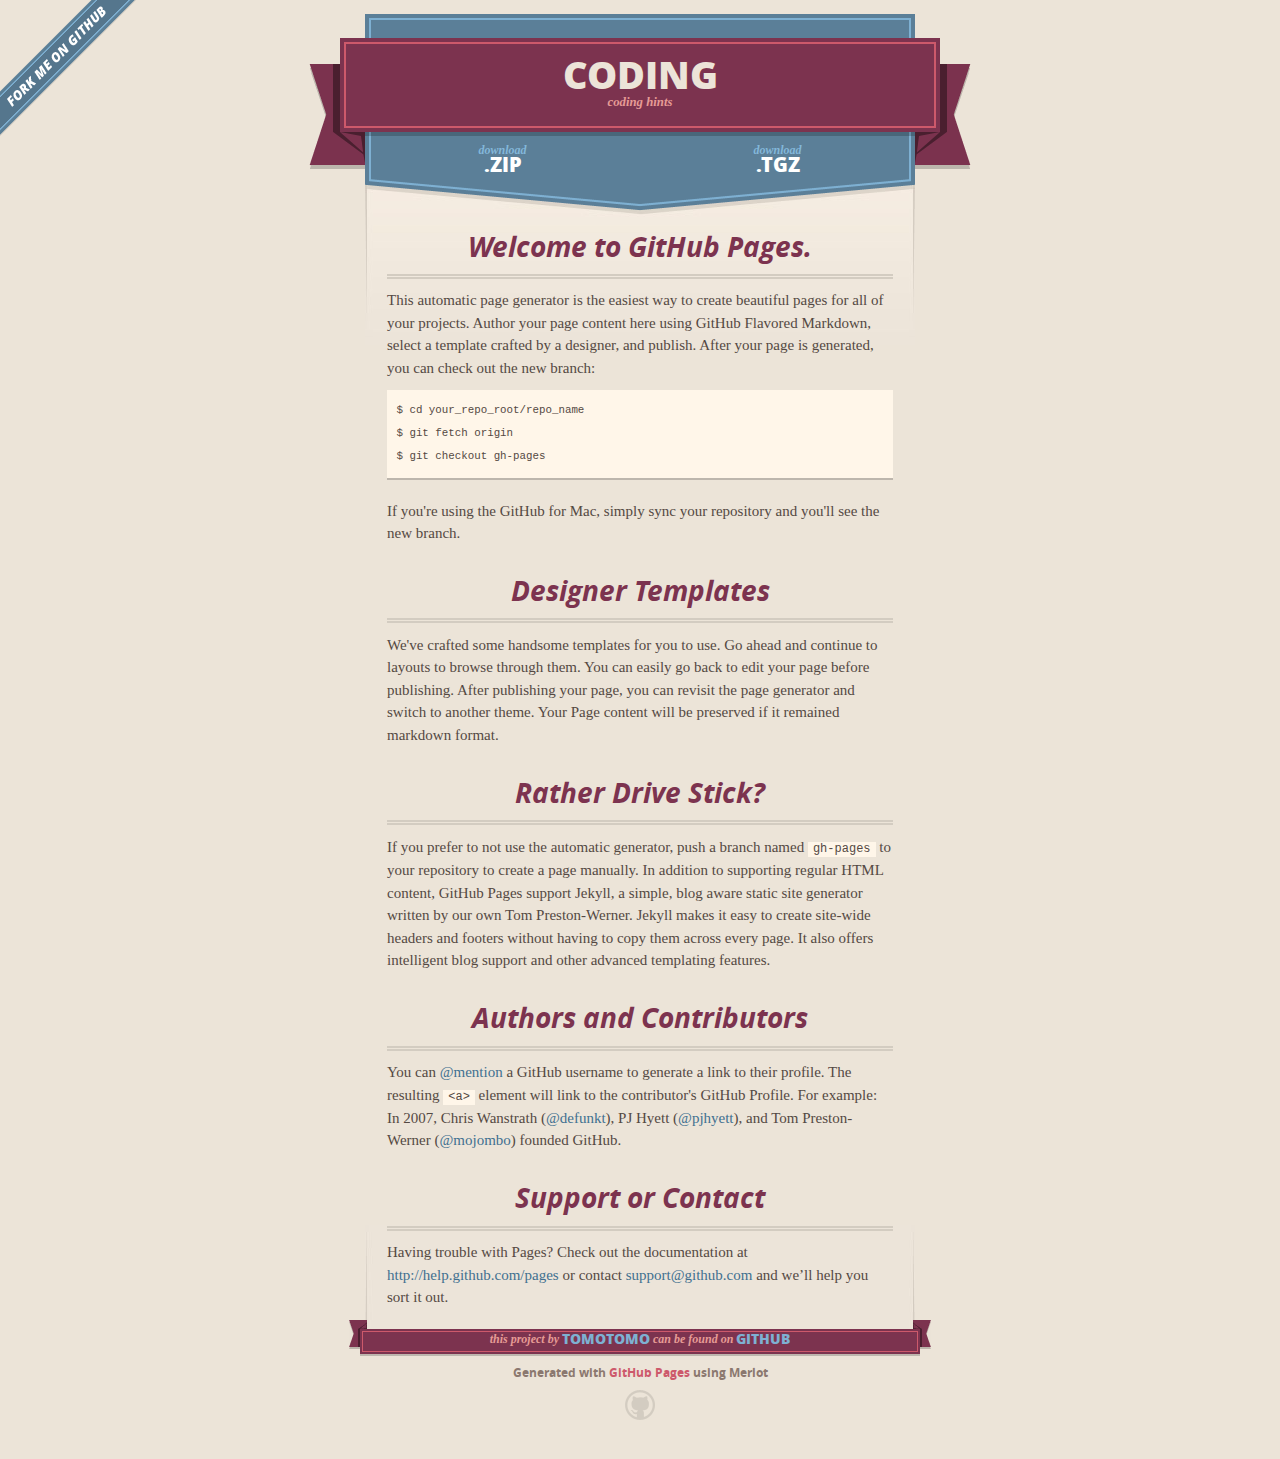
<file: index.html>
<!DOCTYPE html>
<html>
  <head>
    <meta charset='utf-8'>
    <meta http-equiv="X-UA-Compatible" content="chrome=1">
    <meta name="viewport" content="width=640" />

    <link rel="stylesheet" href="stylesheets/core.css" media="screen"/>
    <link rel="stylesheet" href="stylesheets/mobile.css" media="handheld, only screen and (max-device-width:640px)"/>
    <link rel="stylesheet" href="stylesheets/pygment_trac.css"/>

    <script type="text/javascript" src="javascripts/modernizr.js"></script>
    <script type="text/javascript" src="https://ajax.googleapis.com/ajax/libs/jquery/1.7.1/jquery.min.js"></script>
    <script type="text/javascript" src="javascripts/headsmart.min.js"></script>
    <script type="text/javascript">
      $(document).ready(function () {
        $('#main_content').headsmart()
      })
    </script>
    <title>Coding by tomotomo</title>
  </head>

  <body>
    <a id="forkme_banner" href="https://github.com/tomotomo/coding">View on GitHub</a>
    <div class="shell">

      <header>
        <span class="ribbon-outer">
          <span class="ribbon-inner">
            <h1>Coding</h1>
            <h2>coding hints</h2>
          </span>
          <span class="left-tail"></span>
          <span class="right-tail"></span>
        </span>
      </header>

      <section id="downloads">
        <span class="inner">
          <a href="https://github.com/tomotomo/coding/zipball/master" class="zip"><em>download</em> .ZIP</a><a href="https://github.com/tomotomo/coding/tarball/master" class="tgz"><em>download</em> .TGZ</a>
        </span>
      </section>


      <span class="banner-fix"></span>


      <section id="main_content">
        <h3>Welcome to GitHub Pages.</h3>

<p>This automatic page generator is the easiest way to create beautiful pages for all of your projects. Author your page content here using GitHub Flavored Markdown, select a template crafted by a designer, and publish. After your page is generated, you can check out the new branch:</p>

<pre><code>$ cd your_repo_root/repo_name
$ git fetch origin
$ git checkout gh-pages
</code></pre>

<p>If you're using the GitHub for Mac, simply sync your repository and you'll see the new branch.</p>

<h3>Designer Templates</h3>

<p>We've crafted some handsome templates for you to use. Go ahead and continue to layouts to browse through them. You can easily go back to edit your page before publishing. After publishing your page, you can revisit the page generator and switch to another theme. Your Page content will be preserved if it remained markdown format.</p>

<h3>Rather Drive Stick?</h3>

<p>If you prefer to not use the automatic generator, push a branch named <code>gh-pages</code> to your repository to create a page manually. In addition to supporting regular HTML content, GitHub Pages support Jekyll, a simple, blog aware static site generator written by our own Tom Preston-Werner. Jekyll makes it easy to create site-wide headers and footers without having to copy them across every page. It also offers intelligent blog support and other advanced templating features.</p>

<h3>Authors and Contributors</h3>

<p>You can <a href="https://github.com/blog/821" class="user-mention">@mention</a> a GitHub username to generate a link to their profile. The resulting <code>&lt;a&gt;</code> element will link to the contributor's GitHub Profile. For example: In 2007, Chris Wanstrath (<a href="https://github.com/defunkt" class="user-mention">@defunkt</a>), PJ Hyett (<a href="https://github.com/pjhyett" class="user-mention">@pjhyett</a>), and Tom Preston-Werner (<a href="https://github.com/mojombo" class="user-mention">@mojombo</a>) founded GitHub.</p>

<h3>Support or Contact</h3>

<p>Having trouble with Pages? Check out the documentation at <a href="http://help.github.com/pages">http://help.github.com/pages</a> or contact <a href="mailto:support@github.com">support@github.com</a> and we’ll help you sort it out.</p>
      </section>

      <footer>
        <span class="ribbon-outer">
          <span class="ribbon-inner">
            <p>this project by <a href="https://github.com/tomotomo">tomotomo</a> can be found on <a href="https://github.com/tomotomo/coding">GitHub</a></p>
          </span>
          <span class="left-tail"></span>
          <span class="right-tail"></span>
        </span>
        <p>Generated with <a href="http://pages.github.com">GitHub Pages</a> using Merlot</p>
        <span class="octocat"></span>
      </footer>

    </div>

    
  </body>
</html>
</file>
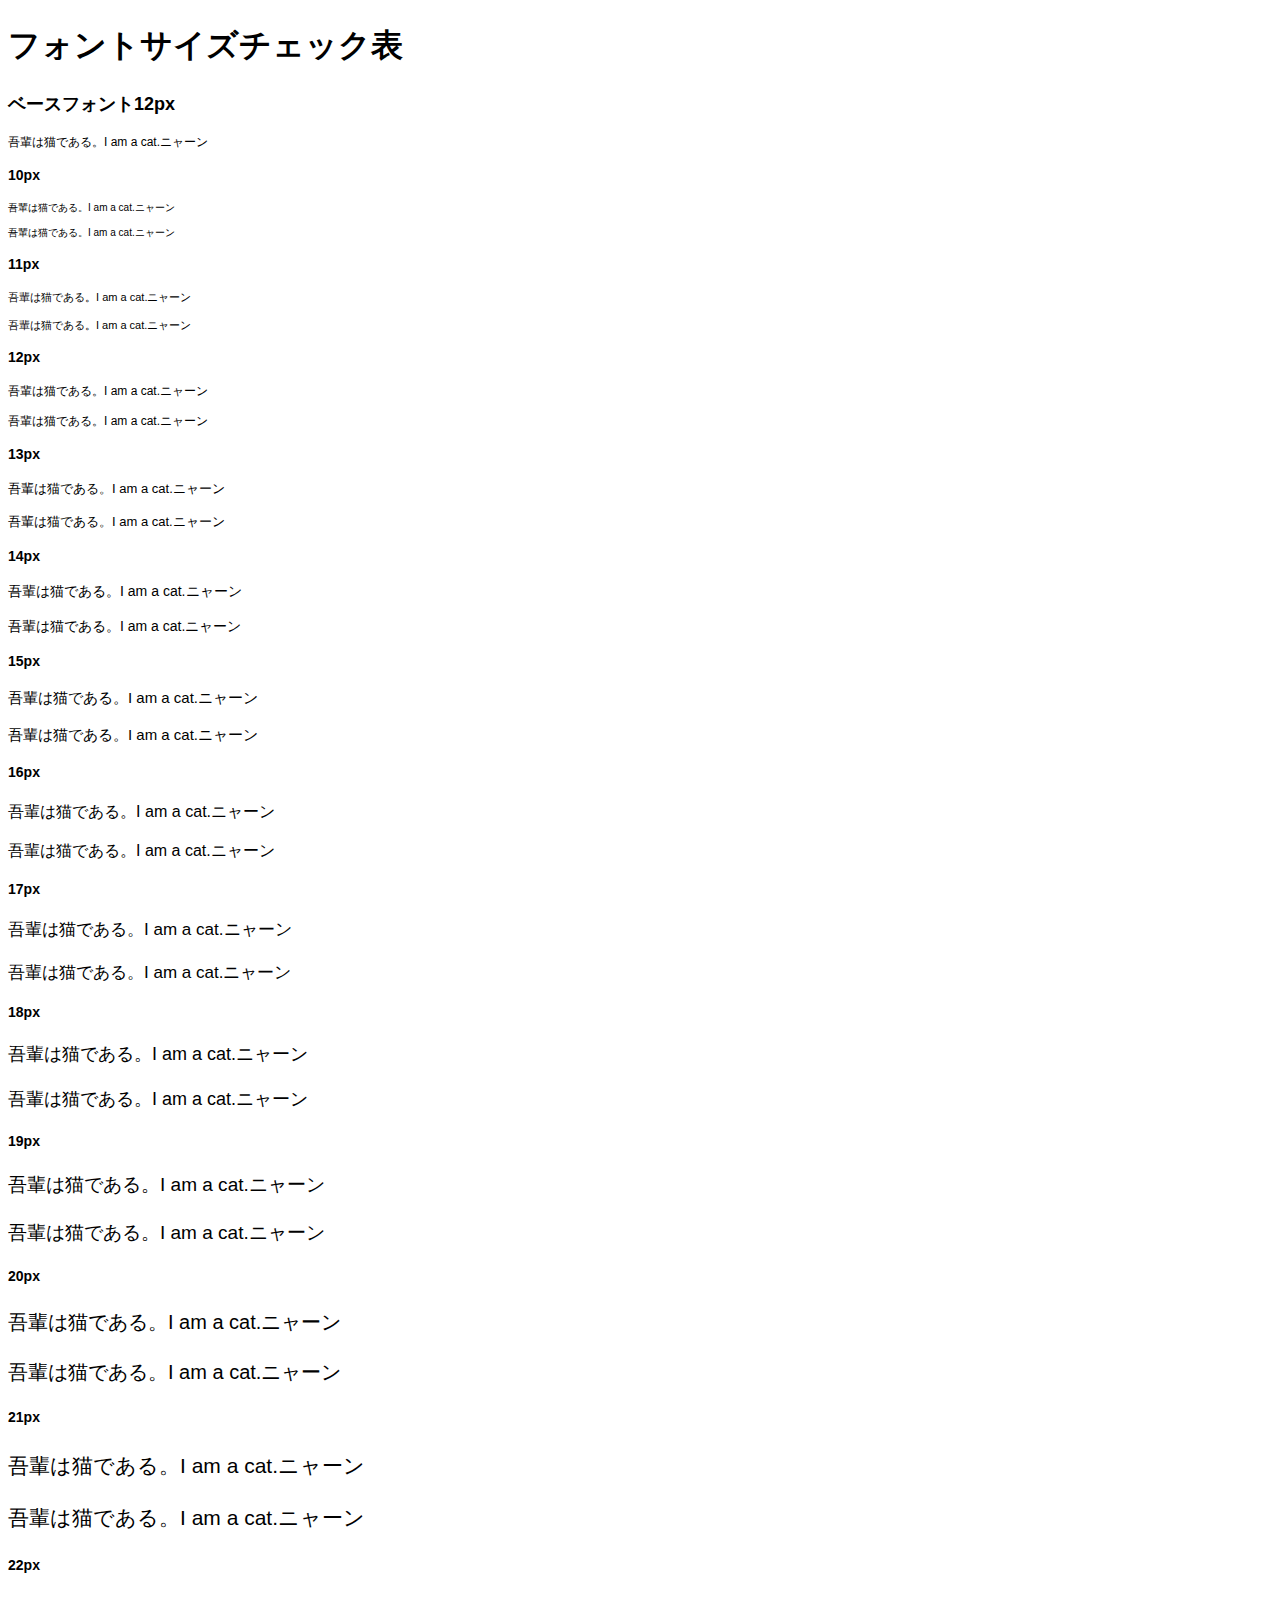
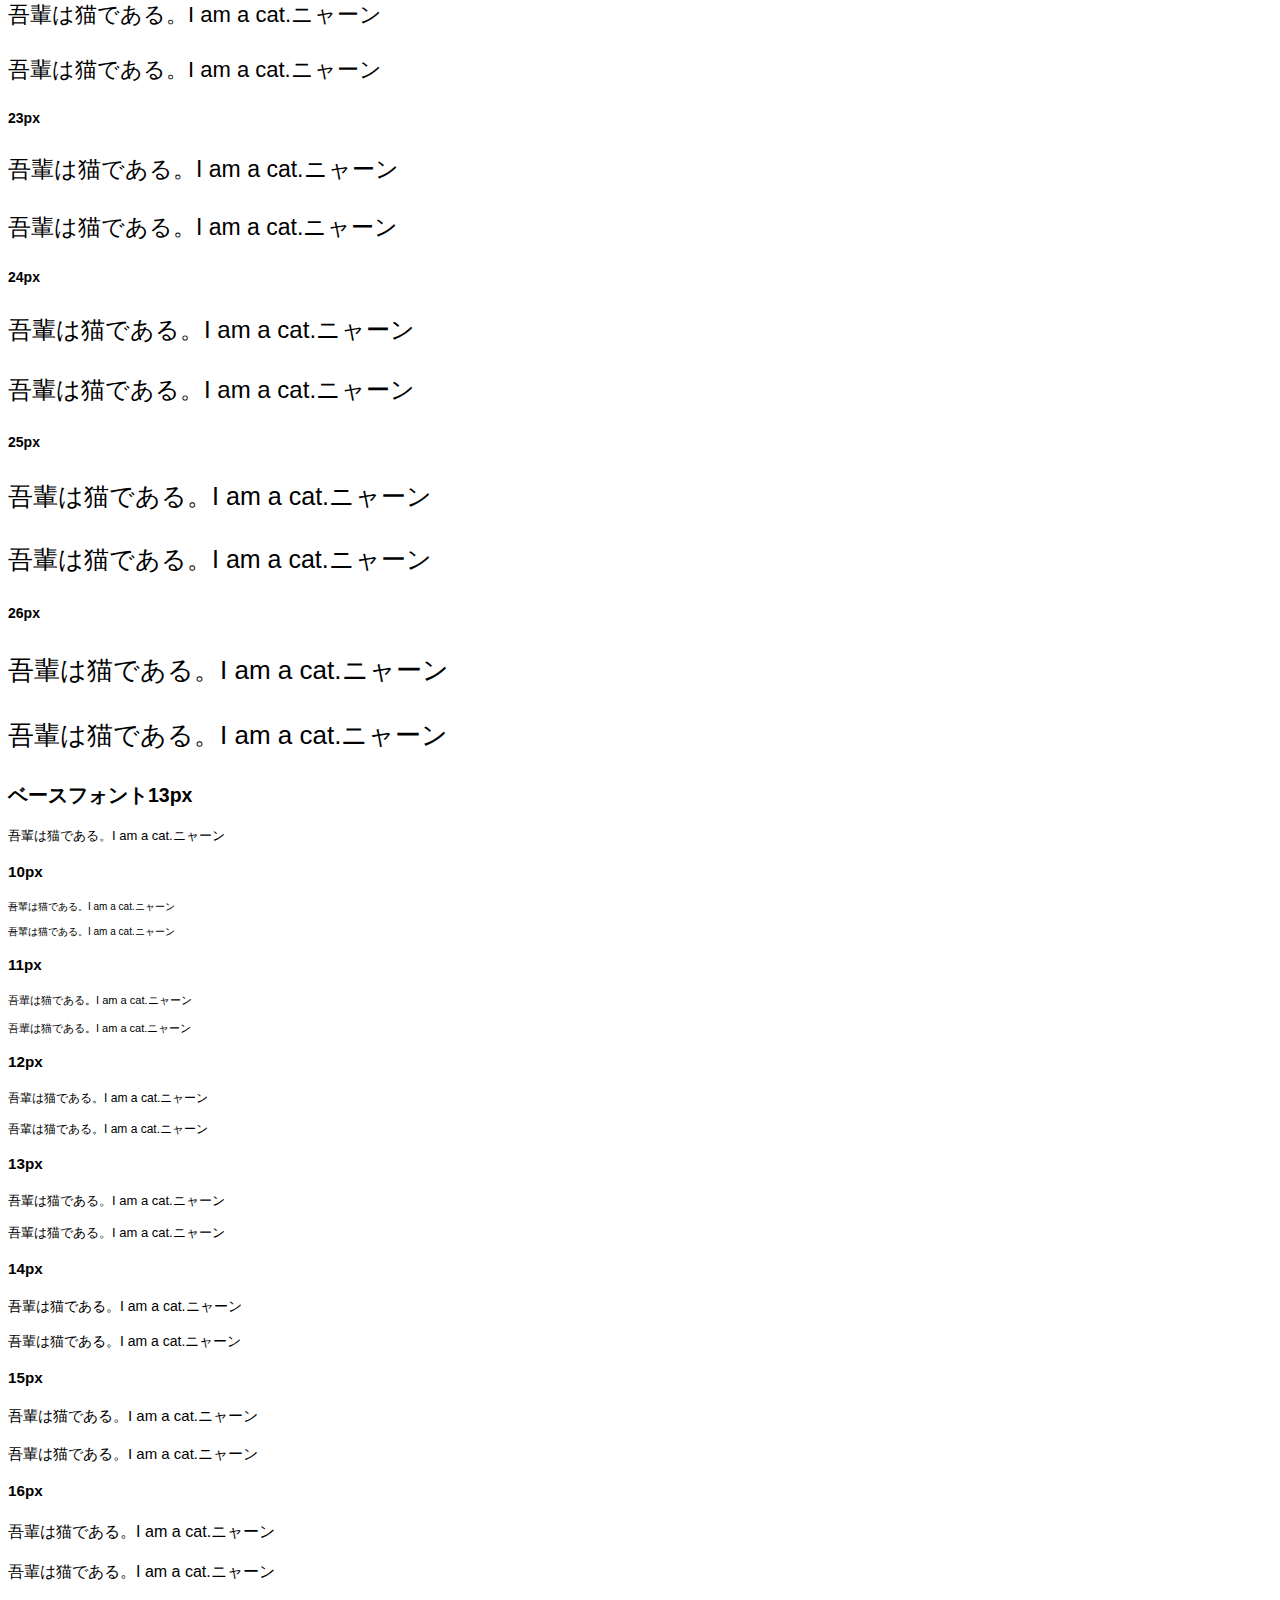
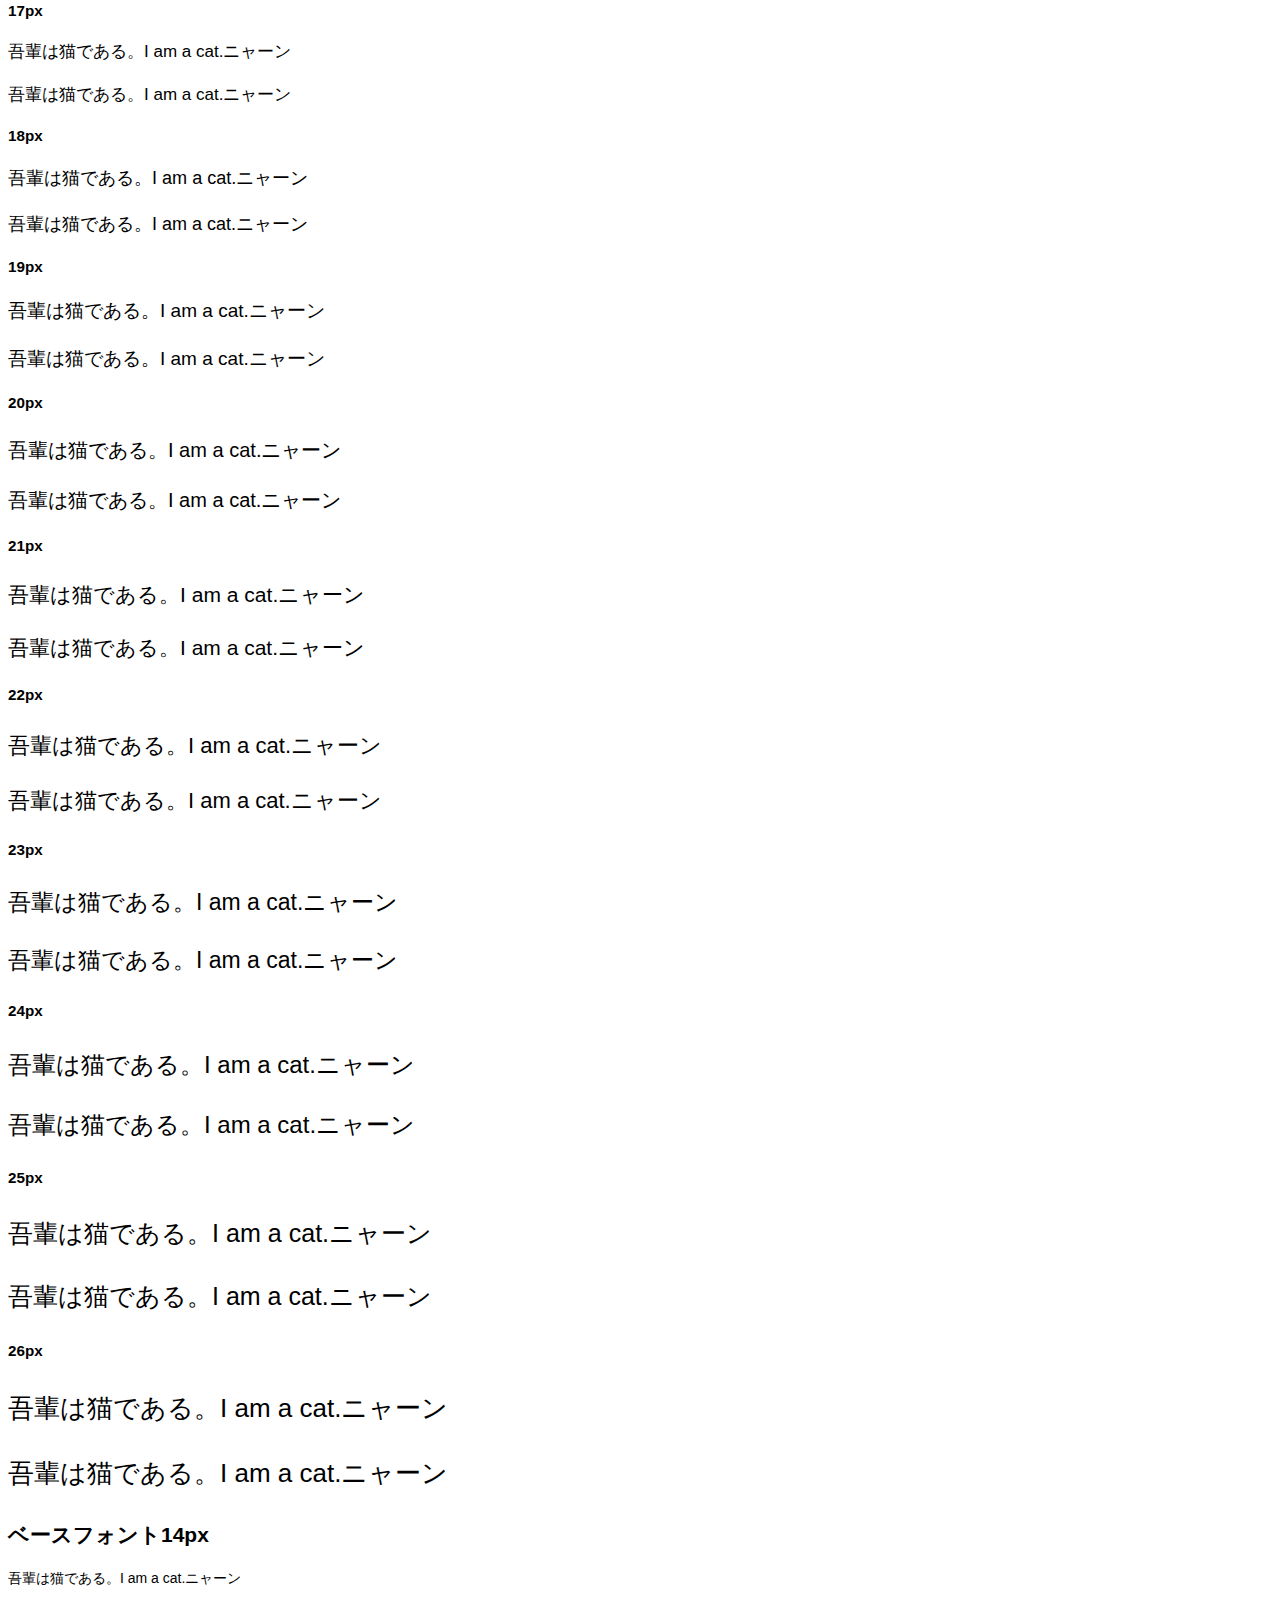
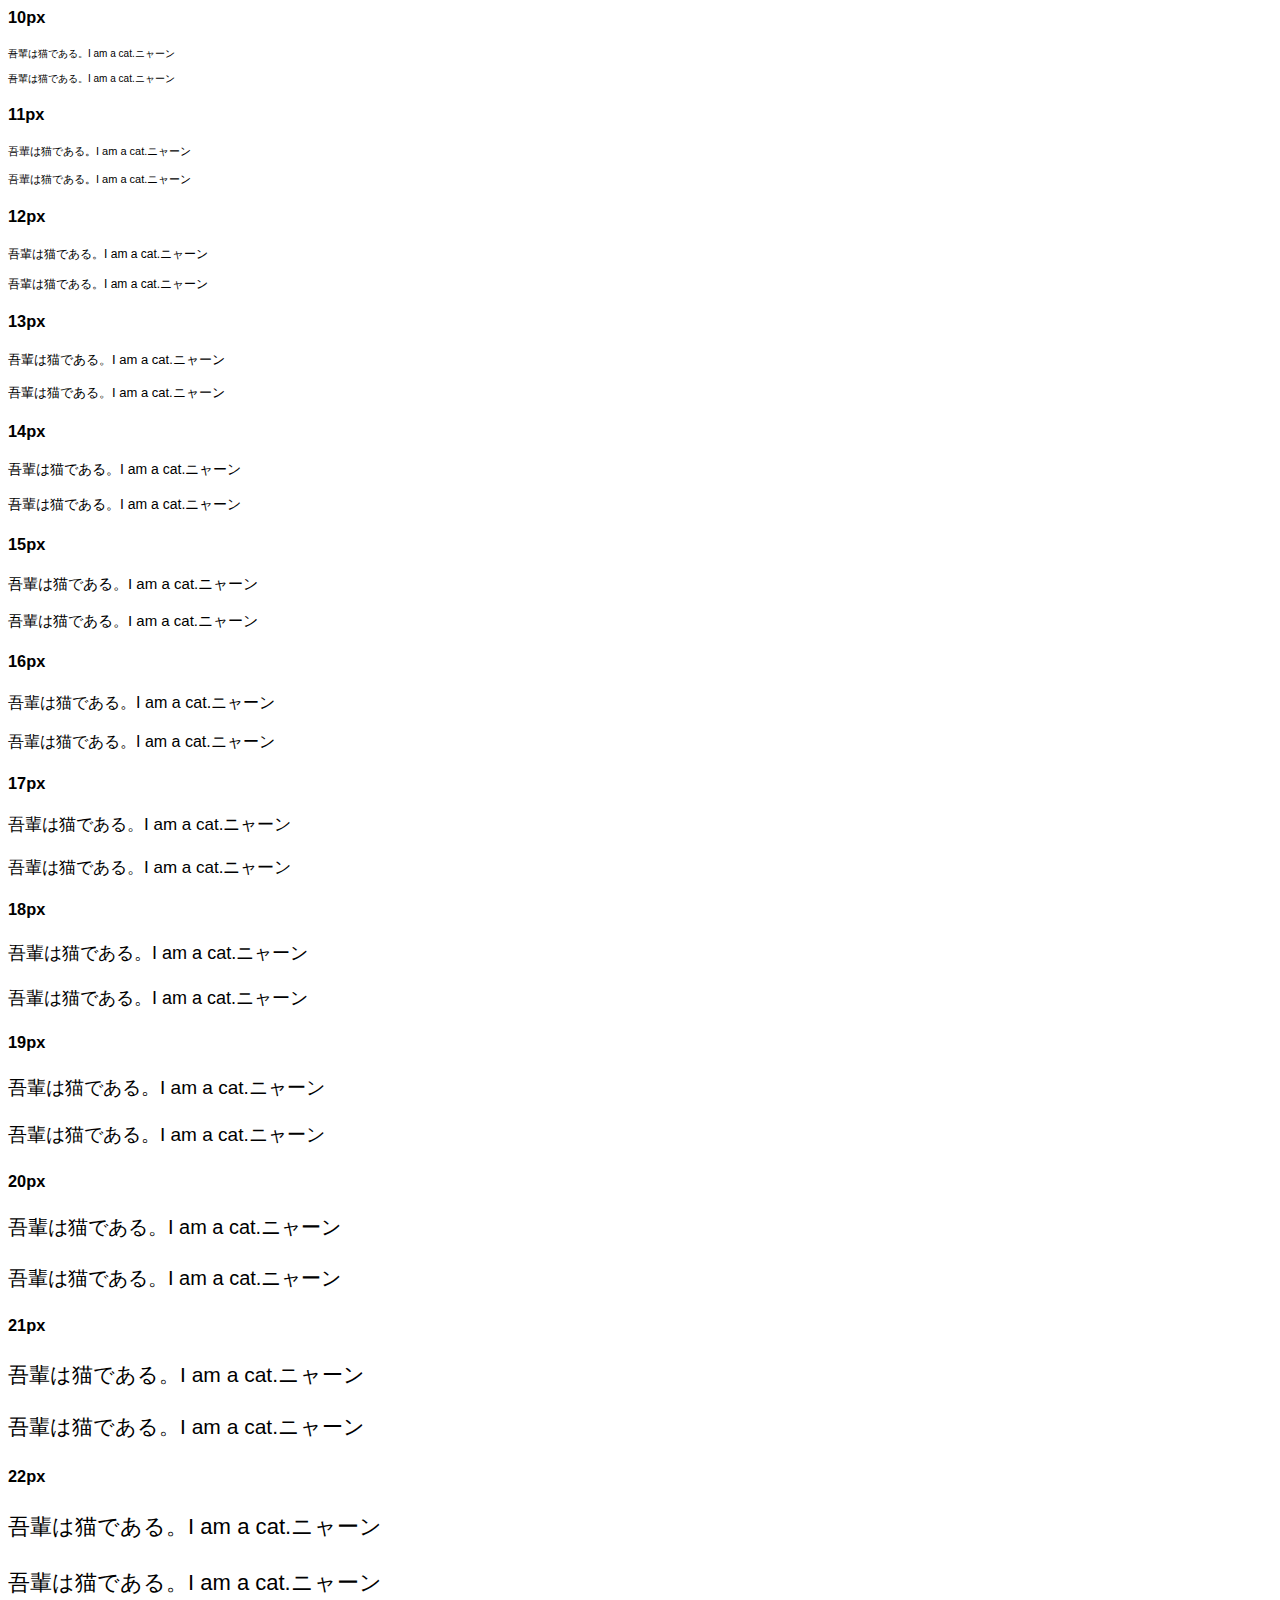
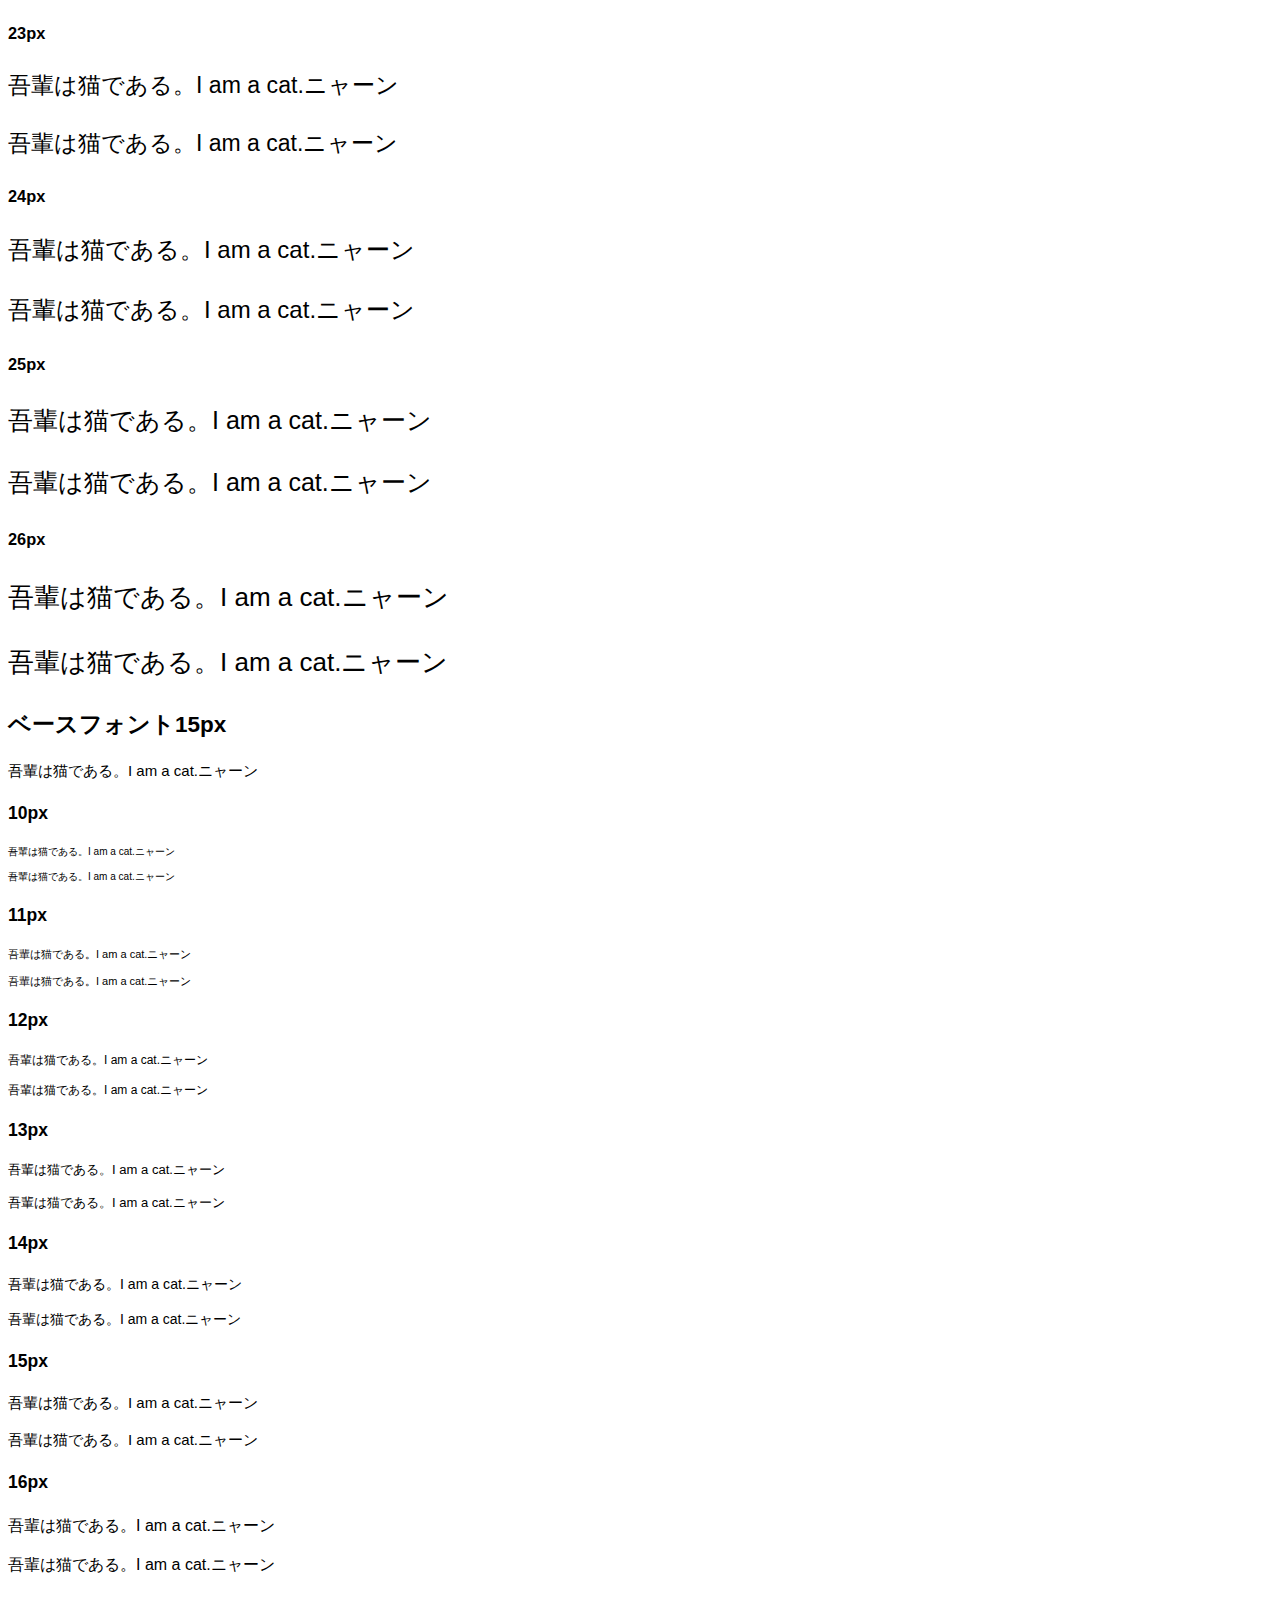
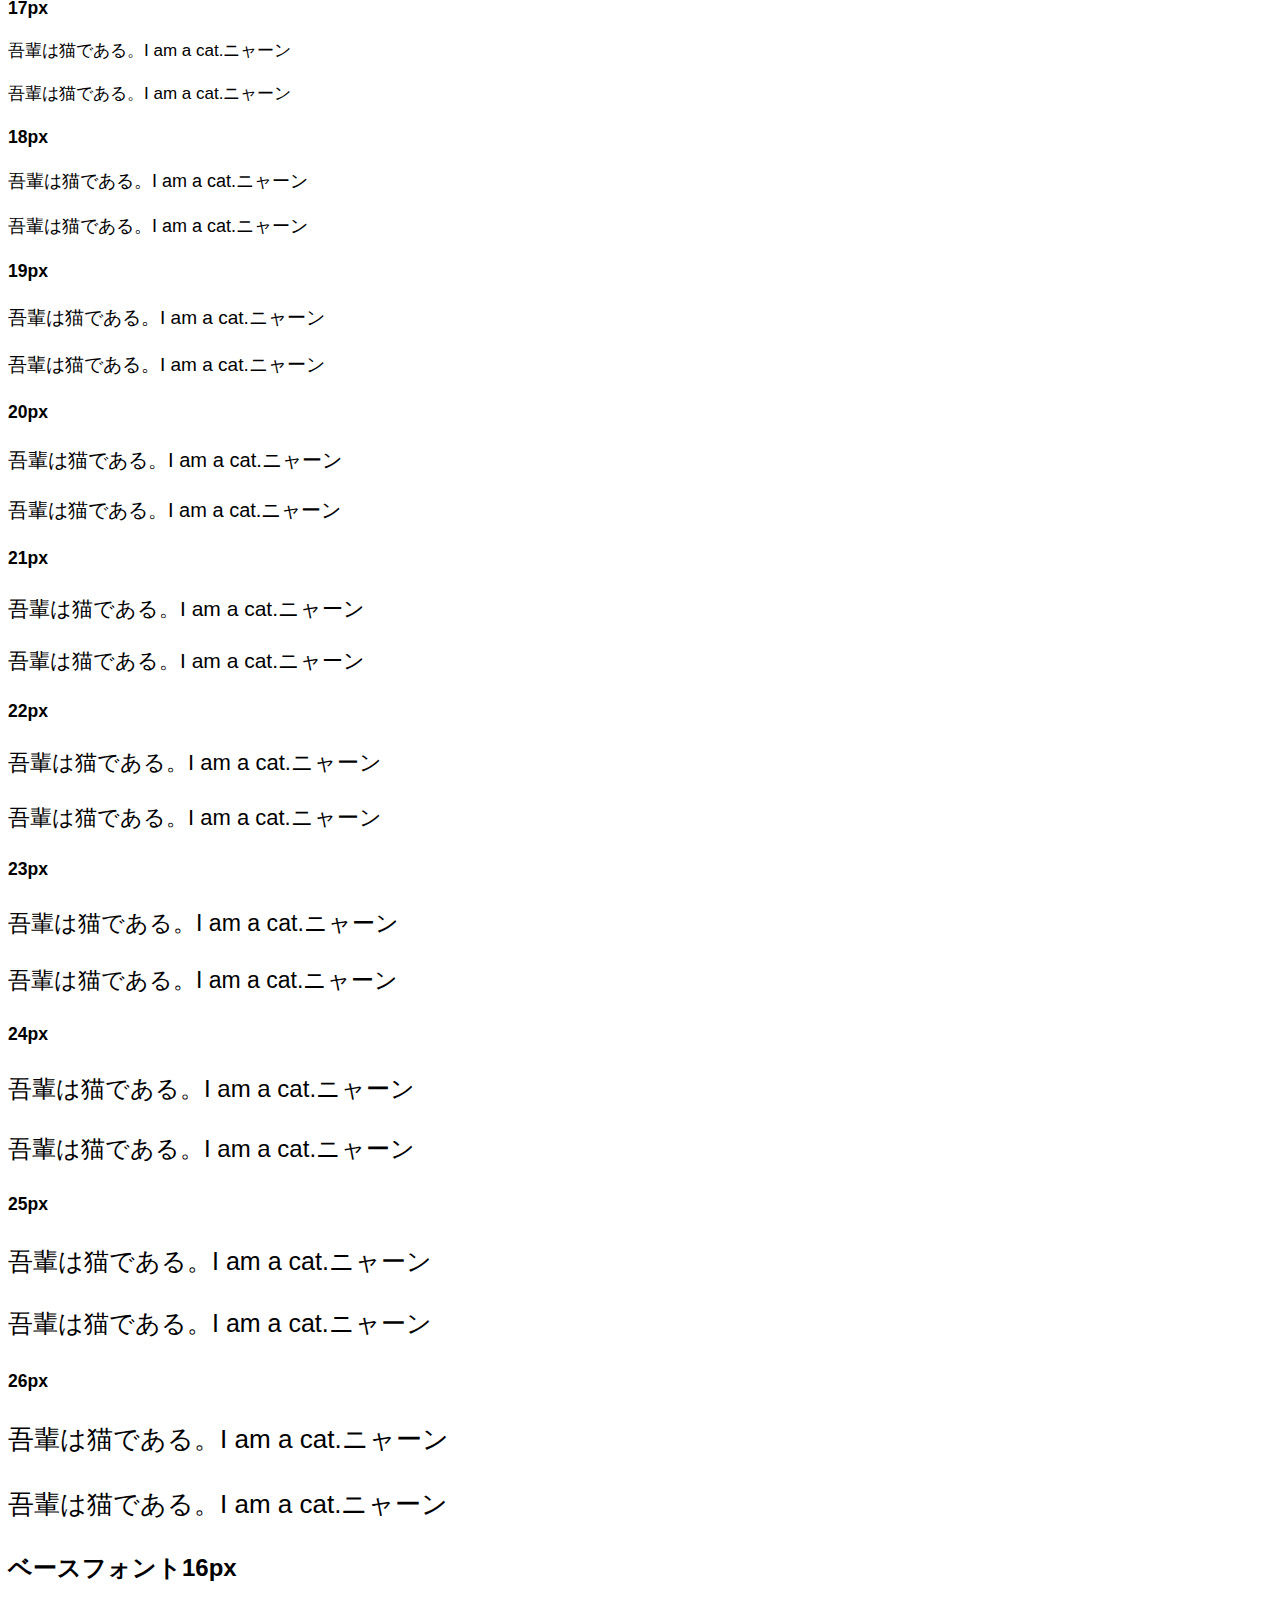
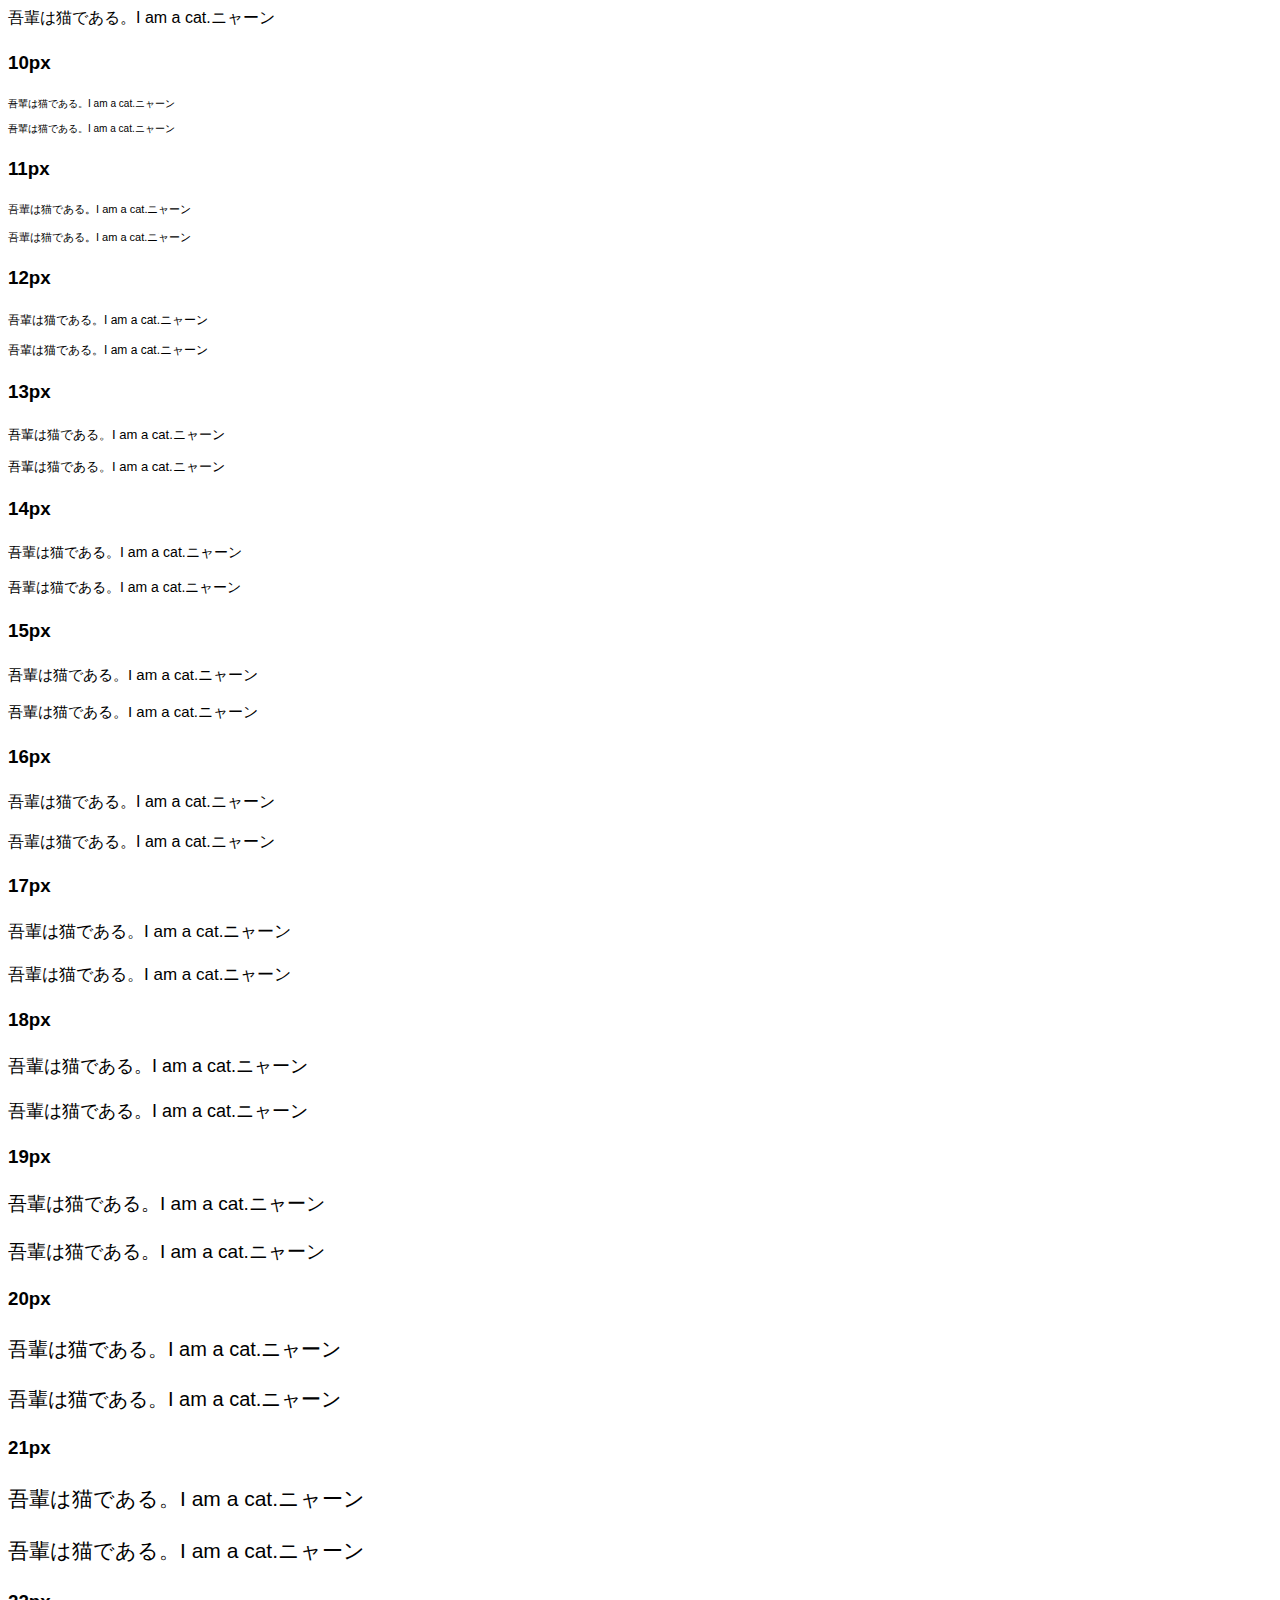
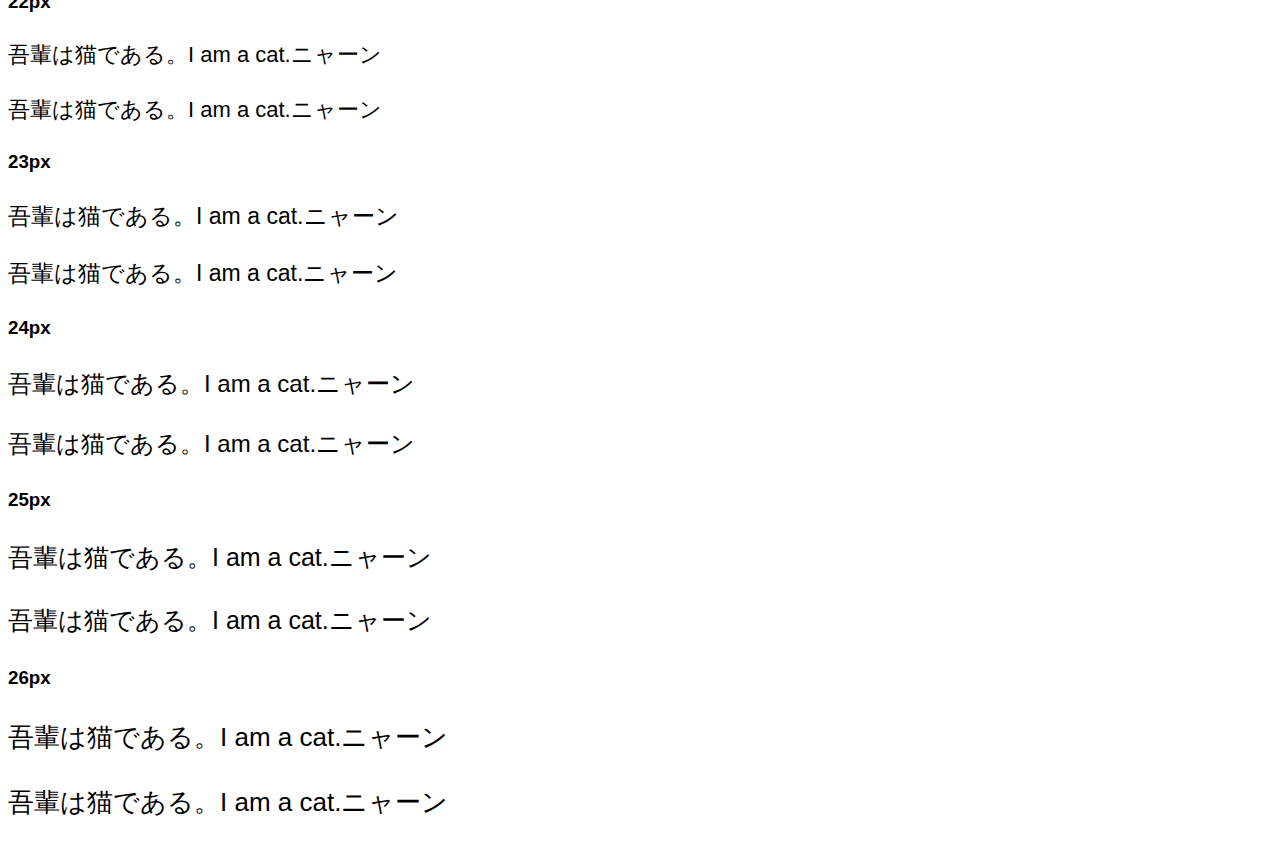
<file: font.html>
<!DOCTYPE html PUBLIC "-//W3C//DTD XHTML 1.0 Transitional//EN" "http://www.w3.org/TR/xhtml1/DTD/xhtml1-transitional.dtd">
<html xmlns="http://www.w3.org/1999/xhtml" lang="ja" xml:lang="ja">
<head>
	<meta http-equiv="content-type" content="text/html; charset=UTF-8" />
	<title>CSS font checker</title>
	<link rel="stylesheet" type="text/css" href="http://yui.yahooapis.com/3.5.1/build/cssreset/cssreset-min.css" />
	<link rel="stylesheet" type="text/css" href="css/font.css" />
</head>
<body>
	<h1>フォントサイズチェック表</h1>
	<div id="container12">
		<h2>ベースフォント12px</h2>
		<p>吾輩は猫である。I am a cat.ニャーン</p>
		<h3>10px</h3>
		<p class="font10">吾輩は猫である。I am a cat.ニャーン</p>
		<p style="font-size:10px">吾輩は猫である。I am a cat.ニャーン</p>
		<h3>11px</h3>
		<p class="font11">吾輩は猫である。I am a cat.ニャーン</p>
		<p style="font-size:11px">吾輩は猫である。I am a cat.ニャーン</p>
		<h3>12px</h3>
		<p class="font12">吾輩は猫である。I am a cat.ニャーン</p>
		<p style="font-size:12px">吾輩は猫である。I am a cat.ニャーン</p>
		<h3>13px</h3>
		<p class="font13">吾輩は猫である。I am a cat.ニャーン</p>
		<p style="font-size:13px">吾輩は猫である。I am a cat.ニャーン</p>
		<h3>14px</h3>
		<p class="font14">吾輩は猫である。I am a cat.ニャーン</p>
		<p style="font-size:14px">吾輩は猫である。I am a cat.ニャーン</p>
		<h3>15px</h3>
		<p class="font15">吾輩は猫である。I am a cat.ニャーン</p>
		<p style="font-size:15px">吾輩は猫である。I am a cat.ニャーン</p>
		<h3>16px</h3>
		<p class="font16">吾輩は猫である。I am a cat.ニャーン</p>
		<p style="font-size:16px">吾輩は猫である。I am a cat.ニャーン</p>
		<h3>17px</h3>
		<p class="font17">吾輩は猫である。I am a cat.ニャーン</p>
		<p style="font-size:17px">吾輩は猫である。I am a cat.ニャーン</p>
		<h3>18px</h3>
		<p class="font18">吾輩は猫である。I am a cat.ニャーン</p>
		<p style="font-size:18px">吾輩は猫である。I am a cat.ニャーン</p>
		<h3>19px</h3>
		<p class="font19">吾輩は猫である。I am a cat.ニャーン</p>
		<p style="font-size:19px">吾輩は猫である。I am a cat.ニャーン</p>
		<h3>20px</h3>
		<p class="font20">吾輩は猫である。I am a cat.ニャーン</p>
		<p style="font-size:20px">吾輩は猫である。I am a cat.ニャーン</p>
		<h3>21px</h3>
		<p class="font21">吾輩は猫である。I am a cat.ニャーン</p>
		<p style="font-size:21px">吾輩は猫である。I am a cat.ニャーン</p>
		<h3>22px</h3>
		<p class="font22">吾輩は猫である。I am a cat.ニャーン</p>
		<p style="font-size:22px">吾輩は猫である。I am a cat.ニャーン</p>
		<h3>23px</h3>
		<p class="font23">吾輩は猫である。I am a cat.ニャーン</p>
		<p style="font-size:23px">吾輩は猫である。I am a cat.ニャーン</p>
		<h3>24px</h3>
		<p class="font24">吾輩は猫である。I am a cat.ニャーン</p>
		<p style="font-size:24px">吾輩は猫である。I am a cat.ニャーン</p>
		<h3>25px</h3>
		<p class="font25">吾輩は猫である。I am a cat.ニャーン</p>
		<p style="font-size:25px">吾輩は猫である。I am a cat.ニャーン</p>
		<h3>26px</h3>
		<p class="font26">吾輩は猫である。I am a cat.ニャーン</p>
		<p style="font-size:26px">吾輩は猫である。I am a cat.ニャーン</p>
	</div>
	
	<div id="container13">
		<h2>ベースフォント13px</h2>
		<p>吾輩は猫である。I am a cat.ニャーン</p>
		<h3>10px</h3>
		<p class="font10">吾輩は猫である。I am a cat.ニャーン</p>
		<p style="font-size:10px">吾輩は猫である。I am a cat.ニャーン</p>
		<h3>11px</h3>
		<p class="font11">吾輩は猫である。I am a cat.ニャーン</p>
		<p style="font-size:11px">吾輩は猫である。I am a cat.ニャーン</p>
		<h3>12px</h3>
		<p class="font12">吾輩は猫である。I am a cat.ニャーン</p>
		<p style="font-size:12px">吾輩は猫である。I am a cat.ニャーン</p>
		<h3>13px</h3>
		<p class="font13">吾輩は猫である。I am a cat.ニャーン</p>
		<p style="font-size:13px">吾輩は猫である。I am a cat.ニャーン</p>
		<h3>14px</h3>
		<p class="font14">吾輩は猫である。I am a cat.ニャーン</p>
		<p style="font-size:14px">吾輩は猫である。I am a cat.ニャーン</p>
		<h3>15px</h3>
		<p class="font15">吾輩は猫である。I am a cat.ニャーン</p>
		<p style="font-size:15px">吾輩は猫である。I am a cat.ニャーン</p>
		<h3>16px</h3>
		<p class="font16">吾輩は猫である。I am a cat.ニャーン</p>
		<p style="font-size:16px">吾輩は猫である。I am a cat.ニャーン</p>
		<h3>17px</h3>
		<p class="font17">吾輩は猫である。I am a cat.ニャーン</p>
		<p style="font-size:17px">吾輩は猫である。I am a cat.ニャーン</p>
		<h3>18px</h3>
		<p class="font18">吾輩は猫である。I am a cat.ニャーン</p>
		<p style="font-size:18px">吾輩は猫である。I am a cat.ニャーン</p>
		<h3>19px</h3>
		<p class="font19">吾輩は猫である。I am a cat.ニャーン</p>
		<p style="font-size:19px">吾輩は猫である。I am a cat.ニャーン</p>
		<h3>20px</h3>
		<p class="font20">吾輩は猫である。I am a cat.ニャーン</p>
		<p style="font-size:20px">吾輩は猫である。I am a cat.ニャーン</p>
		<h3>21px</h3>
		<p class="font21">吾輩は猫である。I am a cat.ニャーン</p>
		<p style="font-size:21px">吾輩は猫である。I am a cat.ニャーン</p>
		<h3>22px</h3>
		<p class="font22">吾輩は猫である。I am a cat.ニャーン</p>
		<p style="font-size:22px">吾輩は猫である。I am a cat.ニャーン</p>
		<h3>23px</h3>
		<p class="font23">吾輩は猫である。I am a cat.ニャーン</p>
		<p style="font-size:23px">吾輩は猫である。I am a cat.ニャーン</p>
		<h3>24px</h3>
		<p class="font24">吾輩は猫である。I am a cat.ニャーン</p>
		<p style="font-size:24px">吾輩は猫である。I am a cat.ニャーン</p>
		<h3>25px</h3>
		<p class="font25">吾輩は猫である。I am a cat.ニャーン</p>
		<p style="font-size:25px">吾輩は猫である。I am a cat.ニャーン</p>
		<h3>26px</h3>
		<p class="font26">吾輩は猫である。I am a cat.ニャーン</p>
		<p style="font-size:26px">吾輩は猫である。I am a cat.ニャーン</p>
	</div>
	
	<div id="container14">
		<h2>ベースフォント14px</h2>
		<p>吾輩は猫である。I am a cat.ニャーン</p>
		<h3>10px</h3>
		<p class="font10">吾輩は猫である。I am a cat.ニャーン</p>
		<p style="font-size:10px">吾輩は猫である。I am a cat.ニャーン</p>
		<h3>11px</h3>
		<p class="font11">吾輩は猫である。I am a cat.ニャーン</p>
		<p style="font-size:11px">吾輩は猫である。I am a cat.ニャーン</p>
		<h3>12px</h3>
		<p class="font12">吾輩は猫である。I am a cat.ニャーン</p>
		<p style="font-size:12px">吾輩は猫である。I am a cat.ニャーン</p>
		<h3>13px</h3>
		<p class="font13">吾輩は猫である。I am a cat.ニャーン</p>
		<p style="font-size:13px">吾輩は猫である。I am a cat.ニャーン</p>
		<h3>14px</h3>
		<p class="font14">吾輩は猫である。I am a cat.ニャーン</p>
		<p style="font-size:14px">吾輩は猫である。I am a cat.ニャーン</p>
		<h3>15px</h3>
		<p class="font15">吾輩は猫である。I am a cat.ニャーン</p>
		<p style="font-size:15px">吾輩は猫である。I am a cat.ニャーン</p>
		<h3>16px</h3>
		<p class="font16">吾輩は猫である。I am a cat.ニャーン</p>
		<p style="font-size:16px">吾輩は猫である。I am a cat.ニャーン</p>
		<h3>17px</h3>
		<p class="font17">吾輩は猫である。I am a cat.ニャーン</p>
		<p style="font-size:17px">吾輩は猫である。I am a cat.ニャーン</p>
		<h3>18px</h3>
		<p class="font18">吾輩は猫である。I am a cat.ニャーン</p>
		<p style="font-size:18px">吾輩は猫である。I am a cat.ニャーン</p>
		<h3>19px</h3>
		<p class="font19">吾輩は猫である。I am a cat.ニャーン</p>
		<p style="font-size:19px">吾輩は猫である。I am a cat.ニャーン</p>
		<h3>20px</h3>
		<p class="font20">吾輩は猫である。I am a cat.ニャーン</p>
		<p style="font-size:20px">吾輩は猫である。I am a cat.ニャーン</p>
		<h3>21px</h3>
		<p class="font21">吾輩は猫である。I am a cat.ニャーン</p>
		<p style="font-size:21px">吾輩は猫である。I am a cat.ニャーン</p>
		<h3>22px</h3>
		<p class="font22">吾輩は猫である。I am a cat.ニャーン</p>
		<p style="font-size:22px">吾輩は猫である。I am a cat.ニャーン</p>
		<h3>23px</h3>
		<p class="font23">吾輩は猫である。I am a cat.ニャーン</p>
		<p style="font-size:23px">吾輩は猫である。I am a cat.ニャーン</p>
		<h3>24px</h3>
		<p class="font24">吾輩は猫である。I am a cat.ニャーン</p>
		<p style="font-size:24px">吾輩は猫である。I am a cat.ニャーン</p>
		<h3>25px</h3>
		<p class="font25">吾輩は猫である。I am a cat.ニャーン</p>
		<p style="font-size:25px">吾輩は猫である。I am a cat.ニャーン</p>
		<h3>26px</h3>
		<p class="font26">吾輩は猫である。I am a cat.ニャーン</p>
		<p style="font-size:26px">吾輩は猫である。I am a cat.ニャーン</p>
	</div>
	
	<div id="container15">
		<h2>ベースフォント15px</h2>
		<p>吾輩は猫である。I am a cat.ニャーン</p>
		<h3>10px</h3>
		<p class="font10">吾輩は猫である。I am a cat.ニャーン</p>
		<p style="font-size:10px">吾輩は猫である。I am a cat.ニャーン</p>
		<h3>11px</h3>
		<p class="font11">吾輩は猫である。I am a cat.ニャーン</p>
		<p style="font-size:11px">吾輩は猫である。I am a cat.ニャーン</p>
		<h3>12px</h3>
		<p class="font12">吾輩は猫である。I am a cat.ニャーン</p>
		<p style="font-size:12px">吾輩は猫である。I am a cat.ニャーン</p>
		<h3>13px</h3>
		<p class="font13">吾輩は猫である。I am a cat.ニャーン</p>
		<p style="font-size:13px">吾輩は猫である。I am a cat.ニャーン</p>
		<h3>14px</h3>
		<p class="font14">吾輩は猫である。I am a cat.ニャーン</p>
		<p style="font-size:14px">吾輩は猫である。I am a cat.ニャーン</p>
		<h3>15px</h3>
		<p class="font15">吾輩は猫である。I am a cat.ニャーン</p>
		<p style="font-size:15px">吾輩は猫である。I am a cat.ニャーン</p>
		<h3>16px</h3>
		<p class="font16">吾輩は猫である。I am a cat.ニャーン</p>
		<p style="font-size:16px">吾輩は猫である。I am a cat.ニャーン</p>
		<h3>17px</h3>
		<p class="font17">吾輩は猫である。I am a cat.ニャーン</p>
		<p style="font-size:17px">吾輩は猫である。I am a cat.ニャーン</p>
		<h3>18px</h3>
		<p class="font18">吾輩は猫である。I am a cat.ニャーン</p>
		<p style="font-size:18px">吾輩は猫である。I am a cat.ニャーン</p>
		<h3>19px</h3>
		<p class="font19">吾輩は猫である。I am a cat.ニャーン</p>
		<p style="font-size:19px">吾輩は猫である。I am a cat.ニャーン</p>
		<h3>20px</h3>
		<p class="font20">吾輩は猫である。I am a cat.ニャーン</p>
		<p style="font-size:20px">吾輩は猫である。I am a cat.ニャーン</p>
		<h3>21px</h3>
		<p class="font21">吾輩は猫である。I am a cat.ニャーン</p>
		<p style="font-size:21px">吾輩は猫である。I am a cat.ニャーン</p>
		<h3>22px</h3>
		<p class="font22">吾輩は猫である。I am a cat.ニャーン</p>
		<p style="font-size:22px">吾輩は猫である。I am a cat.ニャーン</p>
		<h3>23px</h3>
		<p class="font23">吾輩は猫である。I am a cat.ニャーン</p>
		<p style="font-size:23px">吾輩は猫である。I am a cat.ニャーン</p>
		<h3>24px</h3>
		<p class="font24">吾輩は猫である。I am a cat.ニャーン</p>
		<p style="font-size:24px">吾輩は猫である。I am a cat.ニャーン</p>
		<h3>25px</h3>
		<p class="font25">吾輩は猫である。I am a cat.ニャーン</p>
		<p style="font-size:25px">吾輩は猫である。I am a cat.ニャーン</p>
		<h3>26px</h3>
		<p class="font26">吾輩は猫である。I am a cat.ニャーン</p>
		<p style="font-size:26px">吾輩は猫である。I am a cat.ニャーン</p>
	</div>
	
	<div id="container16">
		<h2>ベースフォント16px</h2>
		<p>吾輩は猫である。I am a cat.ニャーン</p>
		<h3>10px</h3>
		<p class="font10">吾輩は猫である。I am a cat.ニャーン</p>
		<p style="font-size:10px">吾輩は猫である。I am a cat.ニャーン</p>
		<h3>11px</h3>
		<p class="font11">吾輩は猫である。I am a cat.ニャーン</p>
		<p style="font-size:11px">吾輩は猫である。I am a cat.ニャーン</p>
		<h3>12px</h3>
		<p class="font12">吾輩は猫である。I am a cat.ニャーン</p>
		<p style="font-size:12px">吾輩は猫である。I am a cat.ニャーン</p>
		<h3>13px</h3>
		<p class="font13">吾輩は猫である。I am a cat.ニャーン</p>
		<p style="font-size:13px">吾輩は猫である。I am a cat.ニャーン</p>
		<h3>14px</h3>
		<p class="font14">吾輩は猫である。I am a cat.ニャーン</p>
		<p style="font-size:14px">吾輩は猫である。I am a cat.ニャーン</p>
		<h3>15px</h3>
		<p class="font15">吾輩は猫である。I am a cat.ニャーン</p>
		<p style="font-size:15px">吾輩は猫である。I am a cat.ニャーン</p>
		<h3>16px</h3>
		<p class="font16">吾輩は猫である。I am a cat.ニャーン</p>
		<p style="font-size:16px">吾輩は猫である。I am a cat.ニャーン</p>
		<h3>17px</h3>
		<p class="font17">吾輩は猫である。I am a cat.ニャーン</p>
		<p style="font-size:17px">吾輩は猫である。I am a cat.ニャーン</p>
		<h3>18px</h3>
		<p class="font18">吾輩は猫である。I am a cat.ニャーン</p>
		<p style="font-size:18px">吾輩は猫である。I am a cat.ニャーン</p>
		<h3>19px</h3>
		<p class="font19">吾輩は猫である。I am a cat.ニャーン</p>
		<p style="font-size:19px">吾輩は猫である。I am a cat.ニャーン</p>
		<h3>20px</h3>
		<p class="font20">吾輩は猫である。I am a cat.ニャーン</p>
		<p style="font-size:20px">吾輩は猫である。I am a cat.ニャーン</p>
		<h3>21px</h3>
		<p class="font21">吾輩は猫である。I am a cat.ニャーン</p>
		<p style="font-size:21px">吾輩は猫である。I am a cat.ニャーン</p>
		<h3>22px</h3>
		<p class="font22">吾輩は猫である。I am a cat.ニャーン</p>
		<p style="font-size:22px">吾輩は猫である。I am a cat.ニャーン</p>
		<h3>23px</h3>
		<p class="font23">吾輩は猫である。I am a cat.ニャーン</p>
		<p style="font-size:23px">吾輩は猫である。I am a cat.ニャーン</p>
		<h3>24px</h3>
		<p class="font24">吾輩は猫である。I am a cat.ニャーン</p>
		<p style="font-size:24px">吾輩は猫である。I am a cat.ニャーン</p>
		<h3>25px</h3>
		<p class="font25">吾輩は猫である。I am a cat.ニャーン</p>
		<p style="font-size:25px">吾輩は猫である。I am a cat.ニャーン</p>
		<h3>26px</h3>
		<p class="font26">吾輩は猫である。I am a cat.ニャーン</p>
		<p style="font-size:26px">吾輩は猫である。I am a cat.ニャーン</p>
	</div>
</body>
</html>
</file>
<file: stylesheets/core.css>
@import url("screen.css");
@import url("non-screen.css") handheld;
@import url("non-screen.css") only screen and (max-device-width:640px);
</file>
<file: stylesheets/mobile.css>
/* Generated by Font Squirrel (http://www.fontsquirrel.com) on February 9, 2012 */


@font-face {
  font-family: 'Open Sans';
  src: url('../fonts/opensans-regular-webfont.eot');
  src: url('../fonts/opensans-regular-webfont.eot?#iefix') format('embedded-opentype'),
       url('../fonts/opensans-regular-webfont.woff') format('woff'),
       url('../fonts/opensans-regular-webfont.ttf') format('truetype'),
       url('../fonts/opensans-regular-webfont.svg#OpenSansRegular') format('svg');
  font-weight: normal;
  font-style: normal;
}

@font-face {
  font-family: 'Open Sans';
  src: url('../fonts/opensans-italic-webfont.eot');
  src: url('../fonts/opensans-italic-webfont.eot?#iefix') format('embedded-opentype'),
       url('../fonts/opensans-italic-webfont.woff') format('woff'),
       url('../fonts/opensans-italic-webfont.ttf') format('truetype'),
       url('../fonts/opensans-italic-webfont.svg#OpenSansItalic') format('svg');
  font-weight: normal;
  font-style: italic;
}

@font-face {
  font-family: 'Open Sans';
  src: url('../fonts/opensans-bold-webfont.eot');
  src: url('../fonts/opensans-bold-webfont.eot?#iefix') format('embedded-opentype'),
       url('../fonts/opensans-bold-webfont.woff') format('woff'),
       url('../fonts/opensans-bold-webfont.ttf') format('truetype'),
       url('../fonts/opensans-bold-webfont.svg#OpenSansBold') format('svg');
  font-weight: bold;
  font-style: normal;
}

@font-face {
  font-family: 'Open Sans';
  src: url('../fonts/opensans-bolditalic-webfont.eot');
  src: url('../fonts/opensans-bolditalic-webfont.eot?#iefix') format('embedded-opentype'),
       url('../fonts/opensans-bolditalic-webfont.woff') format('woff'),
       url('../fonts/opensans-bolditalic-webfont.ttf') format('truetype'),
       url('../fonts/opensans-bolditalic-webfont.svg#OpenSansBoldItalic') format('svg');
  font-weight: bold;
  font-style: italic;
}

@font-face {
  font-family: 'Open Sans';
  src: url('../fonts/opensans-extrabold-webfont.eot');
  src: url('../fonts/opensans-extrabold-webfont.eot?#iefix') format('embedded-opentype'),
       url('../fonts/opensans-extrabold-webfont.woff') format('woff'),
       url('../fonts/opensans-extrabold-webfont.ttf') format('truetype'),
       url('../fonts/opensans-extrabold-webfont.svg#OpenSansExtrabold') format('svg');
  font-weight: bolder;
  font-style: normal;
}


/* http://meyerweb.com/eric/tools/css/reset/ 
   v2.0 | 20110126
   License: none (public domain)
*/

html, body, div, span, applet, object, iframe,
h1, h2, h3, h4, h5, h6, p, blockquote, pre,
a, abbr, acronym, address, big, cite, code,
del, dfn, em, img, ins, kbd, q, s, samp,
small, strike, strong, sub, sup, tt, var,
b, u, i, center,
dl, dt, dd, ol, ul, li,
fieldset, form, label, legend,
table, caption, tbody, tfoot, thead, tr, th, td,
article, aside, canvas, details, embed, 
figure, figcaption, footer, header, hgroup, 
menu, nav, output, ruby, section, summary,
time, mark, audio, video {
  margin: 0;
  padding: 0;
  border: 0;
  font-size: 100%;
  font: inherit;
  vertical-align: baseline;
}
/* HTML5 display-role reset for older browsers */
article, aside, details, figcaption, figure, 
footer, header, hgroup, menu, nav, section {
  display: block;
}
body {
  line-height: 1;
}
ol, ul {
  list-style: none;
}
blockquote, q {
  quotes: none;
}
blockquote:before, blockquote:after,
q:before, q:after {
  content: '';
  content: none;
}
table {
  border-collapse: collapse;
  border-spacing: 0;
}

header, footer, section {
  display: block;
  position: relative;
}

/* STYLES */

div.shell {
  display: block;
  width: 640px;
  margin: 0 auto;
}

a#forkme_banner {
  display: none;
}

/* header */

header {
  position: relative;
  z-index: 2;
  margin: 0;
  max-width: 640px;
  top: 51px;
}

header span.ribbon-inner {
  position: relative;
  display: block;
  background-color: #cd596b;
  border: 8px solid #7c334f;
  padding: 6px;
  z-index: 1;
}

header span.left-tail, header span.right-tail {
  position: relative;
  display: block;
  width: 19px;
  height: 10px;
  background: transparent url(../images/ribbon-tail-sprite-2x.png) 0 0 no-repeat;
  position: absolute;
  bottom: -10px;
  z-index: 0;
}

header span.left-tail {
  background-position: 0 0;
  left: 0;
}

header span.right-tail {
  background-position: -19px 0;
  right: 0;
}

header h1 {
  background-color: #7c334f;
  font-size: 2em;
  font-weight: bolder;
  font-style: normal;
  text-transform: uppercase;
  color: #ece4d8;
  text-align: center;
  line-height:1;  
  padding: 14px 20px 0;
}

header h2 {
  background-color: #7c334f;
  font: bold italic .85em/1.5 Georgia, Times, “Times New Roman”, serif;
  color: #e69b95;
  padding-bottom: 14px;
  margin-top: -3px;
  text-align: center;
}

section#downloads {
  position: relative;
  display: block;
  height: 171px;
  width: 602px;
  padding-bottom: 150px;
  margin: 51px auto -250px;
  z-index: 1;
  background: transparent url(../images/shield.png) center 0 no-repeat;
}

section#downloads a {
  display: none;
}

span.banner-fix {
  background: transparent url(../images/shield-fallback.png) center top no-repeat;
  display: block;
  height: 31px;
  position: absolute;
  width: 640px;
  top: 20px;

}

section#main_content {
  z-index: 2;
  padding: 20px 40px 0;
  min-height:185px;
}

/* footer */

footer {
  background: none;
  padding-top: 104px;
  margin: -94px auto 40px;
  max-width:640px;
  text-align: center;
}

footer span.ribbon-outer {
  display: block;
  position: relative;
  border-bottom: 2px solid #bdb6ad;
}

footer span.ribbon-inner {
  position: relative;
  display: block;
  background-color: #cd596b;
  border: 8px solid #7c334f;
  padding: 6px;
  z-index: 1;
}

footer p {
  font-family: 'Open Sans', sans-serif;
  font-weight: bold;
  font-size: .6em;
  color: #8b786f;
}

footer a {
  color: #cd596b;
}

footer span.ribbon-inner p {
  background-color: #7c334f;
  margin: 0;
  color: #e69b95;
  font: bold italic 22px/1 Georgia, Times, “Times New Roman”, serif;
  height: auto;
  line-height: 1.1;
  padding: 20px 0px 10px;
}

footer span.ribbon-inner a {
  display: block;
  position: relative;
  bottom: 0;
  color: #7eb0d2;
  font-family: 'Open Sans', sans-serif;
  text-transform: uppercase;
  font-style: normal;
  font-weight: bolder;
  font-size: 38px;
  padding-bottom: 10px;
}

footer span.ribbon-inner a:hover {
  color: #7eb0d2;
}

footer span.left-tail, footer span.right-tail {
  position: relative;
  display: block;
  width: 23px;
  height: 126px;
  background: transparent url(../images/small-ribbon-tail-sprite-2x.png) 0 0 no-repeat;
  position: absolute;
  top: -126px;
  z-index: 0;
}

footer span.left-tail {
  background-position: 0 0;
  left: 0;
}

footer span.right-tail {
  background-position: -23px 0;
  right: 0;
}

footer span.octocat {
  background: transparent url(../images/octocat-2x.png) 0 0 no-repeat;
  display: block;
  width: 60px;
  height: 60px;
  margin: 20px auto 0;}

/* content */

body {
  background: #ece4d8;
  font: normal normal 30px/1.5 Georgia, Palatino,” Palatino Linotype”, Times, “Times New Roman”, serif;
  color: #544943;
  -webkit-font-smoothing: antialiased;
}

a, a:hover {
  color: #417090;
}

a {
  text-decoration: none;
}

a:hover {
  text-decoration: underline;
}

h1,h2,h3,h4,h5,h6 {
  font-family: 'Open Sans', sans-serif;
  font-weight: bold;
}

p {
  margin: .7em 0 0;
}

strong {
  font-weight: bold;
}

em {
  font-style: italic;
}

ol {
  margin: .7em 0;
  list-style-type: decimal;
  padding-left: 1.35em;
}

ul {
  margin: .7em 0;
  padding-left: 1.35em;
}

ul li {
  padding-left: 20px;
  background: transparent url(../images/chevron-2x.png) left 15px no-repeat;
}

blockquote {
  font-family: 'Open Sans', sans-serif;
  margin: 20px 0;
  color: #8b786f;
  padding-left: 1.35em;
  background: transparent url('../images/blockquote-gfx-2x.png') 0 8px no-repeat;
}

img {
  -webkit-box-shadow: 0px 4px 0px #bdb6ad;
  -moz-box-shadow: 0px 4px 0px #bdb6ad;
  box-shadow: 0px 4px 0px #bdb6ad;
  border: 4px solid #fff6e9;
  max-width: 556px;
}

hr {
  border: none;
  outline: none;
  height: 42px;
  background: transparent url('../images/hr-2x.jpg') center center repeat-x;
  margin: 0 0 20px;
}

code {
  background: #fff6e9;
  font: normal normal .9em/1.7 "Lucida Sans Typewriter", "Lucida Console", Monaco, "Bitstream Vera Sans Mono", monospace;
  padding: 0 5px 1px;
}

pre {
  margin: 10px 0 20px;
  padding: .7em;
  background: #fff6e9;
  border-bottom: 4px solid #bdb6ad;
  font: normal normal .9em/1.7 "Lucida Sans Typewriter", "Lucida Console", Monaco, "Bitstream Vera Sans Mono", monospace;
  overflow: auto;
}

table {
  background: #fff6e9;
  display: table;
  width: 100%;
  border-collapse: separate;
  border-bottom: 4px solid #bdb6ad;
  margin: 10px 0;
}

tr {
  display: table-row;
}

th {
  display: table-cell;
  padding: 2px 10px;
  border: solid #ece4d8;
  border-width: 0 4px 4px 0;
  color: #cd596b;
  font-family: 'Open Sans', sans-serif;
  font-weight: bold;
  font-size: .85em;
}

td {
  display: table-cell;
  padding: 0 .7em;
  border: solid #ece4d8;
  border-width: 0 4px 4px 0;
}

td:last-child, th:last-child {
  border-right: none;
}

tr:last-child td {
  border-bottom: none;
}

dl {
  margin: .7em 0 20px;
}

dt {
  font-family: 'Open Sans', sans-serif;
  font-weight: bold;
}

dd {
  padding-left: 1.35em;
}

dd p:first-child {
  margin-top: 0;
}

/* Content based headers */

#main_content > .header-level-1:first-child,
#main_content > .header-level-2:first-child,
#main_content > .header-level-3:first-child,
#main_content > .header-level-4:first-child,
#main_content > .header-level-5:first-child,
#main_content > .header-level-6:first-child {
  margin-top: 0;
}

.header-level-1 {
  font-size: 1.85em;
  border-bottom: .2em double #d3ccc1;
  color: #7c334f;
  text-align: center;
  font-style: italic;
  margin: 1.1em 0 .38em;
  line-height: 1.2;
  padding-bottom: 10px
}

.header-level-2 {
  font-size: 1.58em;
  color: #7c334f;
  margin: .95em 0 .5em;
  border-bottom: .1em solid #D3CCC1;
  line-height: 1.2;
  padding-bottom: 10px
}

.header-level-3 {
  margin: 20px 0 10px;
  font-size: 1.45em;
}

.header-level-4 {
  margin: .6em 0;
  font-size: 1.2em;
  color: #cd596b;
}

.header-level-5 {
  margin: .7em 0;
  font-size: 1em;
  color: #8b786f;
}

.header-level-6 {
  margin: .8em 0;
  font-size: .85em;
  font-style: italic;
}
</file>
<file: stylesheets/pygment_trac.css>
.highlight  { background: #ffffff; }
.highlight .c { color: #999988; font-style: italic } /* Comment */
.highlight .err { color: #a61717; background-color: #e3d2d2 } /* Error */
.highlight .k { font-weight: bold } /* Keyword */
.highlight .o { font-weight: bold } /* Operator */
.highlight .cm { color: #999988; font-style: italic } /* Comment.Multiline */
.highlight .cp { color: #999999; font-weight: bold } /* Comment.Preproc */
.highlight .c1 { color: #999988; font-style: italic } /* Comment.Single */
.highlight .cs { color: #999999; font-weight: bold; font-style: italic } /* Comment.Special */
.highlight .gd { color: #000000; background-color: #ffdddd } /* Generic.Deleted */
.highlight .gd .x { color: #000000; background-color: #ffaaaa } /* Generic.Deleted.Specific */
.highlight .ge { font-style: italic } /* Generic.Emph */
.highlight .gr { color: #aa0000 } /* Generic.Error */
.highlight .gh { color: #999999 } /* Generic.Heading */
.highlight .gi { color: #000000; background-color: #ddffdd } /* Generic.Inserted */
.highlight .gi .x { color: #000000; background-color: #aaffaa } /* Generic.Inserted.Specific */
.highlight .go { color: #888888 } /* Generic.Output */
.highlight .gp { color: #555555 } /* Generic.Prompt */
.highlight .gs { font-weight: bold } /* Generic.Strong */
.highlight .gu { color: #800080; font-weight: bold; } /* Generic.Subheading */
.highlight .gt { color: #aa0000 } /* Generic.Traceback */
.highlight .kc { font-weight: bold } /* Keyword.Constant */
.highlight .kd { font-weight: bold } /* Keyword.Declaration */
.highlight .kn { font-weight: bold } /* Keyword.Namespace */
.highlight .kp { font-weight: bold } /* Keyword.Pseudo */
.highlight .kr { font-weight: bold } /* Keyword.Reserved */
.highlight .kt { color: #445588; font-weight: bold } /* Keyword.Type */
.highlight .m { color: #009999 } /* Literal.Number */
.highlight .s { color: #d14 } /* Literal.String */
.highlight .na { color: #008080 } /* Name.Attribute */
.highlight .nb { color: #0086B3 } /* Name.Builtin */
.highlight .nc { color: #445588; font-weight: bold } /* Name.Class */
.highlight .no { color: #008080 } /* Name.Constant */
.highlight .ni { color: #800080 } /* Name.Entity */
.highlight .ne { color: #990000; font-weight: bold } /* Name.Exception */
.highlight .nf { color: #990000; font-weight: bold } /* Name.Function */
.highlight .nn { color: #555555 } /* Name.Namespace */
.highlight .nt { color: #000080 } /* Name.Tag */
.highlight .nv { color: #008080 } /* Name.Variable */
.highlight .ow { font-weight: bold } /* Operator.Word */
.highlight .w { color: #bbbbbb } /* Text.Whitespace */
.highlight .mf { color: #009999 } /* Literal.Number.Float */
.highlight .mh { color: #009999 } /* Literal.Number.Hex */
.highlight .mi { color: #009999 } /* Literal.Number.Integer */
.highlight .mo { color: #009999 } /* Literal.Number.Oct */
.highlight .sb { color: #d14 } /* Literal.String.Backtick */
.highlight .sc { color: #d14 } /* Literal.String.Char */
.highlight .sd { color: #d14 } /* Literal.String.Doc */
.highlight .s2 { color: #d14 } /* Literal.String.Double */
.highlight .se { color: #d14 } /* Literal.String.Escape */
.highlight .sh { color: #d14 } /* Literal.String.Heredoc */
.highlight .si { color: #d14 } /* Literal.String.Interpol */
.highlight .sx { color: #d14 } /* Literal.String.Other */
.highlight .sr { color: #009926 } /* Literal.String.Regex */
.highlight .s1 { color: #d14 } /* Literal.String.Single */
.highlight .ss { color: #990073 } /* Literal.String.Symbol */
.highlight .bp { color: #999999 } /* Name.Builtin.Pseudo */
.highlight .vc { color: #008080 } /* Name.Variable.Class */
.highlight .vg { color: #008080 } /* Name.Variable.Global */
.highlight .vi { color: #008080 } /* Name.Variable.Instance */
.highlight .il { color: #009999 } /* Literal.Number.Integer.Long */

.type-csharp .highlight .k { color: #0000FF }
.type-csharp .highlight .kt { color: #0000FF }
.type-csharp .highlight .nf { color: #000000; font-weight: normal }
.type-csharp .highlight .nc { color: #2B91AF }
.type-csharp .highlight .nn { color: #000000 }
.type-csharp .highlight .s { color: #A31515 }
.type-csharp .highlight .sc { color: #A31515 }
</file>
<file: css/font.css>
/* 
    Document   : font
    Created on : 2012/05/26, 1:15:03
    Author     : tomotomo
    Description:
        Purpose of the stylesheet follows.
*/
body {
	font-family: 'ヒラギノ角ゴ Pro W3', 'Hiragino Kaku Gothic Pro', 'メイリオ', Meiryo, 'ＭＳ Ｐゴシック', sans-serif;
	line-height: 1.5;
}

/**
 * base font size : 12px
 */
#container12 {
    font-size: 12px;
}
/* for IE6 */
* html #container12 {
    font-size: 75%;
}
/* for IE7 */
*:first-child+html #container12 {
    font-size: 75%;
}
#container12 .font10 {font-size: 83.5%;}
#container12 .font11 {font-size: 92%;}
#container12 .font12 {font-size: 100%;}
#container12 .font13 {font-size: 108.5%;}
#container12 .font14 {font-size: 117%;}
#container12 .font15 {font-size: 125%;}
#container12 .font16 {font-size: 134%;}
#container12 .font17 {font-size: 142%;}
#container12 .font18 {font-size: 150%;}
#container12 .font19 {font-size: 158.5%;}
#container12 .font20 {font-size: 166.5%;}
#container12 .font21 {font-size: 175%;}
#container12 .font22 {font-size: 184%;}
#container12 .font23 {font-size: 192%;}
#container12 .font24 {font-size: 200%;}
#container12 .font25 {font-size: 209%;}
#container12 .font26 {font-size: 217%;}

/**
 * base font size : 13px
 */
#container13 {
    font-size: 13px;
}
/* for IE6 */
* html #container13 {
    font-size: 82%;
}
/* for IE7 */
*:first-child+html #container13 {
    font-size: 82%;
}
#container13 .font10 {font-size: 77%;}
#container13 .font11 {font-size: 85%;}
#container13 .font12 {font-size: 93%;}
#container13 .font13 {font-size: 100%;}
#container13 .font14 {font-size: 108%;}
#container13 .font15 {font-size: 115.5%;}
#container13 .font16 {font-size: 124%;}
#container13 .font17 {font-size: 131%;}
#container13 .font18 {font-size: 139%;}
#container13 .font19 {font-size: 146.5%;}
#container13 .font20 {font-size: 154%;}
#container13 .font21 {font-size: 162%;}
#container13 .font22 {font-size: 170%;}
#container13 .font23 {font-size: 177%;}
#container13 .font24 {font-size: 184.5%;}
#container13 .font25 {font-size: 193%;}
#container13 .font26 {font-size: 200%;}

/**
 * base font size : 14px
 */
#container14 {
    font-size: 14px;
}
/* for IE6 */
* html #container14 {
    font-size: 88%;
}
/* for IE7 */
*:first-child+html #container14 {
    font-size: 88%;
}
#container14 .font10 {font-size: 71.5%;}
#container14 .font11 {font-size: 78.5%;}
#container14 .font12 {font-size: 86%;}
#container14 .font13 {font-size: 93%;}
#container14 .font14 {font-size: 100%;}
#container14 .font15 {font-size: 107.5%;}
#container14 .font16 {font-size: 115%;}
#container14 .font17 {font-size: 121.5%;}
#container14 .font18 {font-size: 129%;}
#container14 .font19 {font-size: 136%;}
#container14 .font20 {font-size: 142.5%;}
#container14 .font21 {font-size: 150%;}
#container14 .font22 {font-size: 158%;}
#container14 .font23 {font-size: 165%;}
#container14 .font24 {font-size: 171.5%;}
#container14 .font25 {font-size: 179%;}
#container14 .font26 {font-size: 186%;}

/**
 * base font size : 15px
 */
#container15 {
    font-size: 15px;
}
/* for IE6 */
* html #container15 {
    font-size: 94%;
}
/* for IE7 */
*:first-child+html #container15 {
    font-size: 94%;
}
#container15 .font10 {font-size: 67%;}
#container15 .font11 {font-size: 73.5%;}
#container15 .font12 {font-size: 80%;}
#container15 .font13 {font-size: 87%;}
#container15 .font14 {font-size: 94%;}
#container15 .font15 {font-size: 100%;}
#container15 .font16 {font-size: 107%;}
#container15 .font17 {font-size: 113.5%;}
#container15 .font18 {font-size: 120%;}
#container15 .font19 {font-size: 127%;}
#container15 .font20 {font-size: 134%;}
#container15 .font21 {font-size: 140%;}
#container15 .font22 {font-size: 147%;}
#container15 .font23 {font-size: 154%;}
#container15 .font24 {font-size: 160%;}
#container15 .font25 {font-size: 167%;}
#container15 .font26 {font-size: 174%;}

/**
 * base font size : 16px
 */
#container16 {
    font-size: 16px;
}
/* for IE6 */
* html #container16 {
    font-size: 100%;
}
/* for IE7 */
*:first-child+html #container16 {
    font-size: 100%;
}
#container16 .font10 {font-size: 63%;}
#container16 .font11 {font-size: 69%;}
#container16 .font12 {font-size: 75%;}
#container16 .font13 {font-size: 81.5%;}
#container16 .font14 {font-size: 88%;}
#container16 .font15 {font-size: 94%;}
#container16 .font16 {font-size: 100%;}
#container16 .font17 {font-size: 106.3%;}
#container16 .font18 {font-size: 112.5%;}
#container16 .font19 {font-size: 119%;}
#container16 .font20 {font-size: 125%;}
#container16 .font21 {font-size: 131.3%;}
#container16 .font22 {font-size: 137.5%;}
#container16 .font23 {font-size: 144%;}
#container16 .font24 {font-size: 150%;}
#container16 .font25 {font-size: 156.3%;}
#container16 .font26 {font-size: 162.5%;}
</file>
